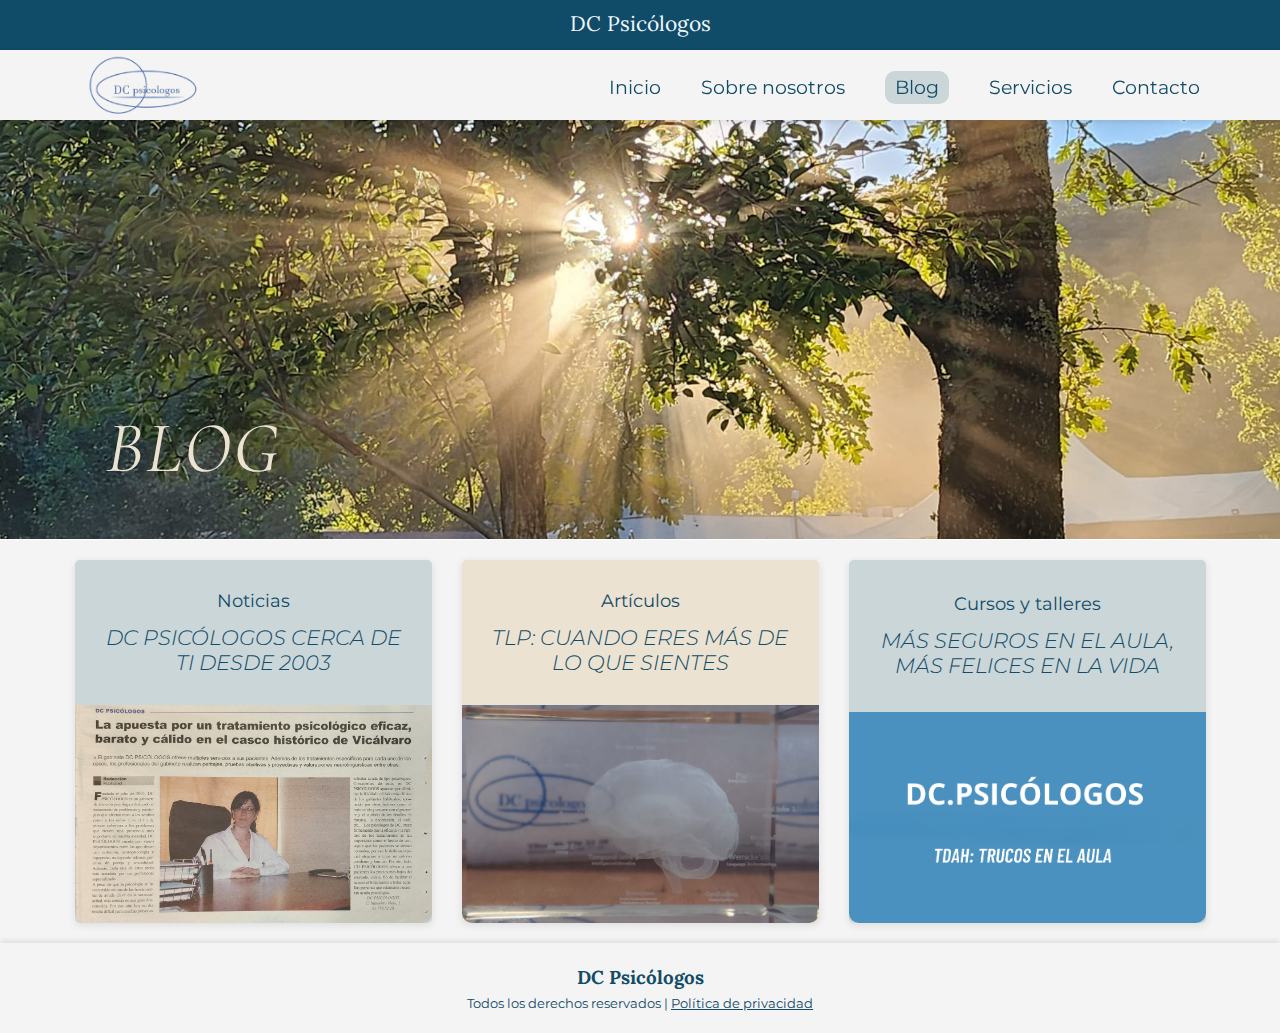
<file: pages/blog.html>
<!DOCTYPE html>
<html lang="es">

<head>
    <meta charset="UTF-8" />
    <meta name="viewport" content="width=device-width, initial-scale=1.0" />

    <link rel="stylesheet" href="/assets/styles/navbar.css" />
    <link rel="stylesheet" href="/assets/styles/blog.css" />
    <link rel="stylesheet" href="/assets/styles/footer.css" />

    <link rel="preconnect" href="https://fonts.googleapis.com">
    <link rel="preconnect" href="https://fonts.gstatic.com" crossorigin>
    <link
        href="https://fonts.googleapis.com/css2?family=Cormorant+Garamond:ital,wght@0,300..700;1,300..700&family=Lora:ital,wght@0,400..700;1,400..700&family=Montserrat:ital,wght@0,100..900;1,100..900&display=swap"
        rel="stylesheet">


    <title>Blog | DC Psicólogos</title>

    <link rel="icon"
        href="https://res.cloudinary.com/dkicsjbbb/image/upload/v1747028896/logo-without-background_ltjrho.png"
        type="image/x-icon" />
    <link rel="shortcut icon"
        href="https://res.cloudinary.com/dkicsjbbb/image/upload/v1747028896/logo-without-background_ltjrho.png"
        type="image/x-icon" />

    <link rel="apple-touch-icon" sizes="180x180" href="/assets/images/logo.png" />
</head>

<body>
    <header>
        <div id="navbar"></div>
    </header>

    <!---------------------------------------START HERO SECTION--------------------------------------->
    <section class="hero-section">
        <source srcset="/assets/images/background-blog.jpg" type="image/webp">
        <img src="/assets/images/background-blog.jpg" alt="foto de la sala de espera" fetchpriority="low"
            loading="lazy">
        <h3 class="hero-text">BLOG</h3>
    </section>
    <!---------------------------------------END OF HERO SECTION--------------------------------------->
    <main class="blog-page">
        <!-----------------------------------START ENTRADAS DEL BLOG----------------------------------->
        <div class="cards-container white">
            <div class="card blue">
                <div class="card-content">
                    <h2 class="subtitle">Noticias</h2>
                    <h2 class="title">DC PSICÓLOGOS CERCA DE TI DESDE 2003</h2>
                </div>
                <img src="/assets/images/blog1.jpg" alt="Foto de un periodico antiguo" class="card-img" />
                <div class="overlay-text">
                    <button class="overlay-close"><svg xmlns="http://www.w3.org/2000/svg" width="1.3em" height="1.3em"
                            viewBox="0 0 24 24">
                            <path fill="currentColor" d="m10 18l-6-6l6-6l1.4 1.45L7.85 11H20v2H7.85l3.55 3.55z" />
                        </svg><span>Volver</span></button>
                    <h2 class="subtitle">Noticias</h2>
                    <h3 class="title">DC PSICÓLOGOS CERCA DE TI DESDE 2003</h3>
                    <img src="/assets/images/blog1.jpg" alt="Foto de un periodico antiguo" class="overlay-img" />
                    <p class="main-text">Hace ya veintidós años que con toda la ilusión del mundo y con la
                        mayor
                        implicación posible, decidimos montar y crear un gabinete de psicología distinto a
                        cualquier
                        otro.</p>
                    <p class="main-text">Decidimos romper esquemas, utilizar todos los conocimientos
                        científicos y
                        profesionales que nos aportaba la carrera que estudiamos y crear un método absolutamente
                        personalizado.</p>
                    <p class="main-text">Tirando de creatividad y conocimientos para tratar a cada
                        individuo único
                        de la manera más eficaz posible, huyendo de un exceso de estandarización en los
                        protocolos de
                        tratamiento, para tratar a cada persona de una forma diferente y especial. Utilizando
                        técnicas
                        personalizadas para cada uno de nuestros pacientes, adaptándonos no sólo a sus
                        diferentes
                        patologías y situaciones, sino también a sus diferentes personalidades y formas de ver
                        el mundo.
                    </p>
                    <p class="main-text">Parece mentira que hayan pasado ya más de dos décadas desde que
                        fundamos
                        DC psicólogos y parece mentira porque seguimos creciendo, creando y construyéndonos con
                        la misma
                        ilusión, la misma implicación, las mismas ganas de aportar y de ayudar, que el primer
                        día.</p>
                    <p class="main-text">A pesar de la madurez de nuestro proyecto , de la profesionalidad
                        y la
                        seriedad que nos otorga el tiempo y de la cantidad de años que llevamos en este negocio,
                        aún
                        mantenemos la ilusión, la alegría y las ganas de un proyecto recién estrenado.</p>
                    <p class="main-text">Las ganas de hacer las cosas con el mismo cariño, de formarnos
                        constantemente para mantenernos actualizados y así ofreceros siempre lo mejor de
                        nosotros.</p>
                    <p class="main-text">Queremos agradeceros vuestra confianza a lo largo de todo este
                        tiempo.</p>
                    <p class="main-text">Gracias por dejarnos formar parte de la historia del barrio y
                        crecer con
                        vosotros.</p>
                    <p class="main-text">Gracias por devolvernos tanto afecto y cariño.</p>
                    <p class="main-text">Nos comprometemos a seguir fieles a nuestra idea de cómo hacer
                        psicología
                        y a seguir con el mismo grado de implicación de afecto y de ilusión que el primer día.
                    </p>
                    <p class="main-text"><strong>Gracias por permitirnos estar cerca.</strong></p>
                </div>
            </div>

            <div class="card cream">
                <div class="card-content">
                    <h2 class="subtitle">Artículos</h2>
                    <h2 class="title">TLP: CUANDO ERES MÁS DE LO QUE SIENTES</h2>
                </div>
                <img src="../assets/images/blog-articulo1.jpg" class="card-img" alt="Paisaje 1" />
                <div class="overlay-text">
                    <button class="overlay-close"><svg xmlns="http://www.w3.org/2000/svg" width="1.3em" height="1.3em"
                            viewBox="0 0 24 24">
                            <path fill="currentColor" d="m10 18l-6-6l6-6l1.4 1.45L7.85 11H20v2H7.85l3.55 3.55z" />
                        </svg><span>Volver</span></button>
                    <h2 class="subtitle">Artículos</h2>
                    <h3 class="title">TLP: CUANDO ERES MÁS DE LO QUE SIENTES</h3>
                    <img src="../assets/images/blog-articulo1.jpg" class="card-img" alt="Paisaje 1" />

                </div>
            </div>
            <div class="card blue">
                <div class="card-content">
                    <h2 class="subtitle">Cursos y talleres</h2>
                    <h2 class="title">MÁS SEGUROS EN EL AULA, MÁS FELICES EN LA VIDA</h2>
                </div>
                <img src="../assets/images/blog-I-Jornada.PNG" class="card-img" alt="Paisaje 1" />
                <div class="overlay-text">
                    <button class="overlay-close"><svg xmlns="http://www.w3.org/2000/svg" width="1.3em" height="1.3em"
                            viewBox="0 0 24 24">
                            <path fill="currentColor" d="m10 18l-6-6l6-6l1.4 1.45L7.85 11H20v2H7.85l3.55 3.55z" />
                        </svg><span>Volver</span></button>
                    <h2 class="subtitle">Cursos y talleres</h2>
                    <h3 class="title">MÁS SEGUROS EN EL AULA, MÁS FELICES EN LA VIDA</h3>
                    <img src="../assets/images/blog-I-Jornada.PNG" class="overlay-img" alt="Paisaje 1" />
                    <section id="introduccion">
                        <h2 class="overlay-subtitle">Introducción</h2>
                        <p class="main-text">El dieciocho de diciembre de 2023 dimos inicio a las jornadas educativas
                            más seguros en el aula más felices en la vida</p>
                        <p class="main-text">Dentro de las las jornadas de "Más seguros en el aula, más felices en la
                            vida" Trucos en el aula está diseñado especialmente para docentes y profesionales de la
                            educación que desean aprender enfoques efectivos para trabajar con estudiantes que tienen
                            Trastorno por Déficit de Atención e Hiperactividad (TDAH) y a la vez que sean aplicables al
                            resto de los alumnos. Estas jornadas proporcionan herramientas prácticas y estrategias
                            psicológicas y te que permiten a los educadores crear un entorno de aprendizaje equitativo y
                            de
                            apoyo, beneficiando a toda la comunidad estudiantil.</p>
                        <p class="main-text">Con esta necesidad nuestra de aportar a la comunidad y al barrio y tras
                            observar a lo largo de los años el sufrimiento y las distintas problemáticas vividas tanto
                            por
                            profesores como por muchos estudiantes , decidimos crear un taller con herramientas muy
                            prácticas que facilitarán la vida a los docentes y ayudaran emocional y académicamente a los
                            alumnos, minimizando todo lo posible las dificultades que conlleva trabajar, en el mismo
                            aula,
                            con distintas diversidades.</p>
                        <p class="main-text">Con toda la ilusión del mundo dedicamos energía y tiempo y llamamos a
                            varias puertas que se nos abrieron con una generosidad maravillosa.</p>
                        <p class="main-text">Conseguimos juntar a un grupo de profesionales que de forma completamente
                            altruista nos regalaron su creatividad y su conocimiento haciendo posible que TDAH : TRUCOS
                            EN
                            EL AULA se hiciera realidad.</p>
                        <p class="main-text">Lo que empezó siendo un proyecto para el Distrito acabó siendo algo un
                            poquito más grande y acudieron al taller gente de distintos colegios de Madrid. Ofrecimos
                            solo
                            dos plazas por colegio porque queríamos que la experiencia fuera lo más cálida y cercana
                            posible
                            y que los docentes luego pudieran preguntarnos sobre casos concretos que les resultarán de
                            utilidad.</p>
                        <p class="main-text">Nuestro más profundo agradecimiento a nuestros ponentes y a nuestros
                            asistentes. Esperamos haber podido aportar nuestro granito de arena para haceros sentir más
                            seguros y felices.</p>
                    </section>
                    <section class="pdf-gallery">
                        <img src="/assets/images/taller1.jpg" alt="Página 1 del PDF">
                        <img src="/assets/images/taller2.jpg" alt="Página 2 del PDF">
                        <img src="/assets/images/taller3.jpg" alt="Página 3 del PDF">
                        <img src="/assets/images/taller4.jpg" alt="Página 4 del PDF">
                        <img src="/assets/images/taller5.jpg" alt="Página 5 del PDF">
                        <img src="/assets/images/taller6.jpg" alt="Página 6 del PDF">
                    </section>
                </div>
            </div>
        </div>
        <!-----------------------------------END ENTRADAS DEL BLOG----------------------------------->
    </main>

    <footer>
        <div id="footer"></div>
    </footer>

    <script src="/js/include.js"></script>
    <script src="/js/main.js"></script>
</body>

</html>
</file>
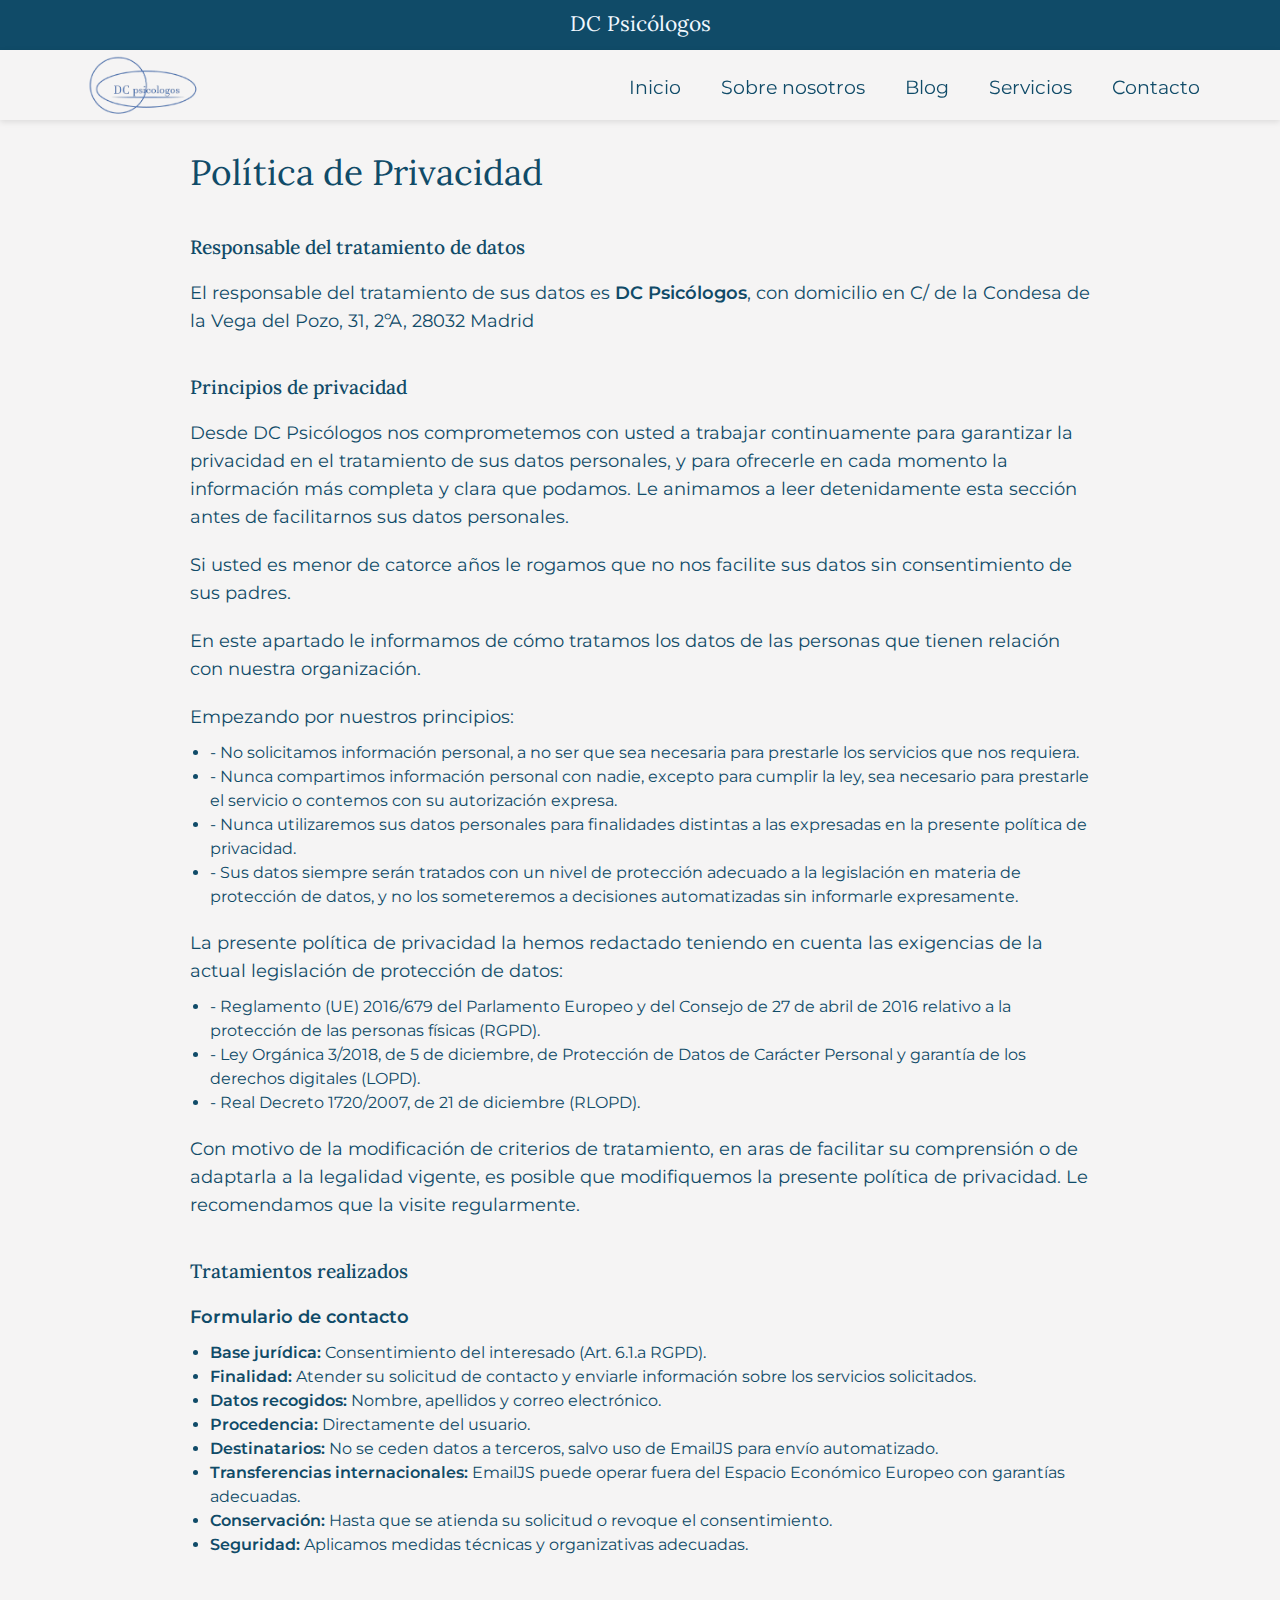
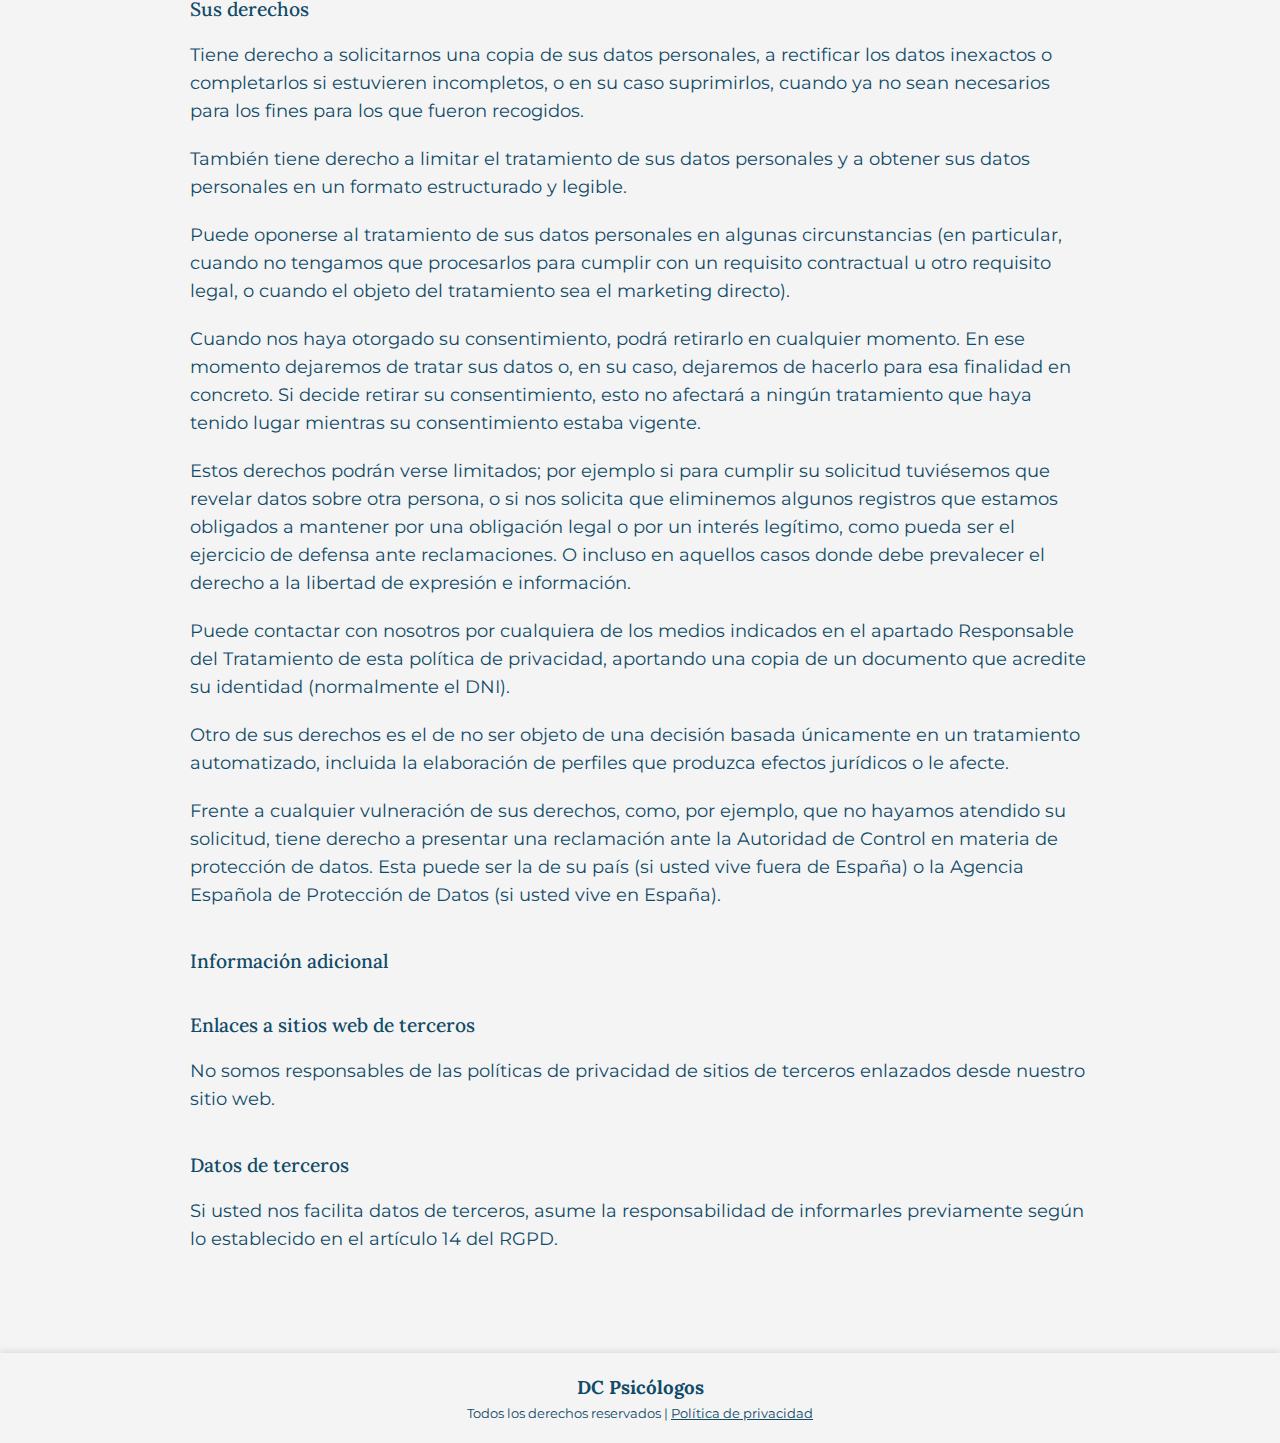
<file: pages/politica-privacidad.html>
<!DOCTYPE html>
<html lang="es">

<head>
    <meta charset="UTF-8">
    <meta name="viewport" content="width=device-width, initial-scale=1.0">

    <link rel="stylesheet" href="/assets/styles/navbar.css" />
    <link rel="stylesheet" href="/assets/styles/politica-privacidad.css" />
    <link rel="stylesheet" href="/assets/styles/footer.css" />

    <link rel="preconnect" href="https://fonts.googleapis.com">
    <link rel="preconnect" href="https://fonts.gstatic.com" crossorigin>
    <link
        href="https://fonts.googleapis.com/css2?family=Cormorant+Garamond:ital,wght@0,300..700;1,300..700&family=Lora:ital,wght@0,400..700;1,400..700&family=Montserrat:ital,wght@0,100..900;1,100..900&display=swap"
        rel="stylesheet">


    <title>Política de privacidad | DC Psicólogos</title>

    <link rel="icon"
        href="https://res.cloudinary.com/dkicsjbbb/image/upload/v1747028896/logo-without-background_ltjrho.png"
        type="image/x-icon">
    <link rel="shortcut icon"
        href="https://res.cloudinary.com/dkicsjbbb/image/upload/v1747028896/logo-without-background_ltjrho.png"
        type="image/x-icon">

    <link rel="apple-touch-icon" sizes="180x180" href="/assets/images/logo.png">
</head>

<body>
    <header>
        <div id="navbar"></div>
    </header>
    <main class="main-privacy">
        <section class="privacy">
            <h1 class="title">Política de Privacidad</h1>

            <h2 class="subtitle">Responsable del tratamiento de datos</h2>
            <p class="main-text-privacy">El responsable del tratamiento de sus datos es <strong>DC Psicólogos</strong>,
                con domicilio en C/ de la Condesa de la Vega del Pozo, 31, 2ºA, 28032 Madrid</p>

            <h2 class="subtitle">Principios de privacidad</h2>
            <p class="main-text-privacy">Desde DC Psicólogos nos comprometemos con usted a trabajar continuamente para
                garantizar la privacidad en el tratamiento de sus datos personales, y para ofrecerle en cada momento la
                información más completa y clara que podamos. Le animamos a leer detenidamente esta sección antes de
                facilitarnos sus datos personales.</p>
            <p class="main-text-privacy">Si usted es menor de catorce años le rogamos que no nos facilite sus datos sin
                consentimiento de sus padres.</p>
            <p class="main-text-privacy">En este apartado le informamos de cómo tratamos los datos de las personas que
                tienen relación con nuestra organización.</p>
            <p class="main-text-privacy">Empezando por nuestros principios:</p>
            <ul class="list">
                <li>- No solicitamos información personal, a no ser que sea necesaria para prestarle los servicios que
                    nos requiera.</li>
                <li>- Nunca compartimos información personal con nadie, excepto para cumplir la ley, sea necesario para
                    prestarle el servicio o contemos con su autorización expresa.</li>
                <li>- Nunca utilizaremos sus datos personales para finalidades distintas a las expresadas en la presente
                    política de privacidad.</li>
                <li>- Sus datos siempre serán tratados con un nivel de protección adecuado a la legislación en materia
                    de protección de datos, y no los someteremos a decisiones automatizadas sin informarle expresamente.
                </li>
            </ul>
            <p class="main-text-privacy">La presente política de privacidad la hemos redactado teniendo en cuenta las
                exigencias de la actual legislación de protección de datos:</p>
            <ul class="list">
                <li>- Reglamento (UE) 2016/679 del Parlamento Europeo y del Consejo de 27 de abril de 2016 relativo a la
                    protección de las personas físicas (RGPD).</li>
                <li>- Ley Orgánica 3/2018, de 5 de diciembre, de Protección de Datos de Carácter Personal y garantía de
                    los derechos digitales (LOPD).</li>
                <li>- Real Decreto 1720/2007, de 21 de diciembre (RLOPD).</li>
            </ul>
            <p class="main-text-privacy">Con motivo de la modificación de criterios de tratamiento, en aras de facilitar
                su comprensión o de adaptarla a la legalidad vigente, es posible que modifiquemos la presente política
                de privacidad. Le recomendamos que la visite regularmente.</p>

            <h2 class="subtitle">Tratamientos realizados</h2>
            <p class="main-text-privacy"><strong>Formulario de contacto</strong></p>
            <ul class="list">
                <li><strong>Base jurídica:</strong> Consentimiento del interesado (Art. 6.1.a RGPD).</li>
                <li><strong>Finalidad:</strong> Atender su solicitud de contacto y enviarle información sobre los
                    servicios solicitados.</li>
                <li><strong>Datos recogidos:</strong> Nombre, apellidos y correo electrónico.</li>
                <li><strong>Procedencia:</strong> Directamente del usuario.</li>
                <li><strong>Destinatarios:</strong> No se ceden datos a terceros, salvo uso de EmailJS para envío
                    automatizado.</li>
                <li><strong>Transferencias internacionales:</strong> EmailJS puede operar fuera del Espacio Económico
                    Europeo con garantías adecuadas.</li>
                <li><strong>Conservación:</strong> Hasta que se atienda su solicitud o revoque el consentimiento.</li>
                <li><strong>Seguridad:</strong> Aplicamos medidas técnicas y organizativas adecuadas.</li>
            </ul>

            <h2 class="subtitle">Sus derechos</h2>
            <p class="main-text-privacy">Tiene derecho a solicitarnos una copia de sus datos personales, a rectificar
                los datos inexactos o completarlos si estuvieren incompletos, o en su caso suprimirlos, cuando ya no
                sean necesarios para los fines para los que fueron recogidos.</p>
            <p class="main-text-privacy">También tiene derecho a limitar el tratamiento de sus datos personales y a
                obtener sus datos personales en un formato estructurado y legible.</p>
            <p class="main-text-privacy">Puede oponerse al tratamiento de sus datos personales en algunas circunstancias
                (en particular, cuando no tengamos que procesarlos para cumplir con un requisito contractual u otro
                requisito legal, o cuando el objeto del tratamiento sea el marketing directo).</p>
            <p class="main-text-privacy">Cuando nos haya otorgado su consentimiento, podrá retirarlo en cualquier
                momento. En ese momento dejaremos de tratar sus datos o, en su caso, dejaremos de hacerlo para esa
                finalidad en concreto. Si decide retirar su consentimiento, esto no afectará a ningún tratamiento que
                haya tenido lugar mientras su consentimiento estaba vigente.</p>
            <p class="main-text-privacy">Estos derechos podrán verse limitados; por ejemplo si para cumplir su solicitud
                tuviésemos que revelar datos sobre otra persona, o si nos solicita que eliminemos algunos registros que
                estamos obligados a mantener por una obligación legal o por un interés legítimo, como pueda ser el
                ejercicio de defensa ante reclamaciones. O incluso en aquellos casos donde debe prevalecer el derecho a
                la libertad de expresión e información.</p>
            <p class="main-text-privacy">Puede contactar con nosotros por cualquiera de los medios indicados en el
                apartado Responsable del Tratamiento de esta política de privacidad, aportando una copia de un documento
                que acredite su identidad (normalmente el DNI).</p>
            <p class="main-text-privacy">Otro de sus derechos es el de no ser objeto de una decisión basada únicamente
                en un tratamiento automatizado, incluida la elaboración de perfiles que produzca efectos jurídicos o le
                afecte.</p>
            <p class="main-text-privacy">Frente a cualquier vulneración de sus derechos, como, por ejemplo, que no
                hayamos atendido su solicitud, tiene derecho a presentar una reclamación ante la Autoridad de Control en
                materia de protección de datos. Esta puede ser la de su país (si usted vive fuera de España) o la
                Agencia Española de Protección de Datos (si usted vive en España).</p>

            <h2 class="subtitle">Información adicional</h2>

            <h2 class="subtitle">Enlaces a sitios web de terceros</h2>
            <p class="main-text-privacy">No somos responsables de las políticas de privacidad de sitios de terceros
                enlazados desde nuestro sitio web.</p>

            <h2 class="subtitle">Datos de terceros</h2>
            <p class="main-text-privacy">Si usted nos facilita datos de terceros, asume la responsabilidad de
                informarles previamente según lo establecido en el artículo 14 del RGPD.</p>
        </section>
    </main>

    <footer>
        <div id="footer"></div>
    </footer>

    <script src="/js/include.js"></script>

</body>

</html>
</file>
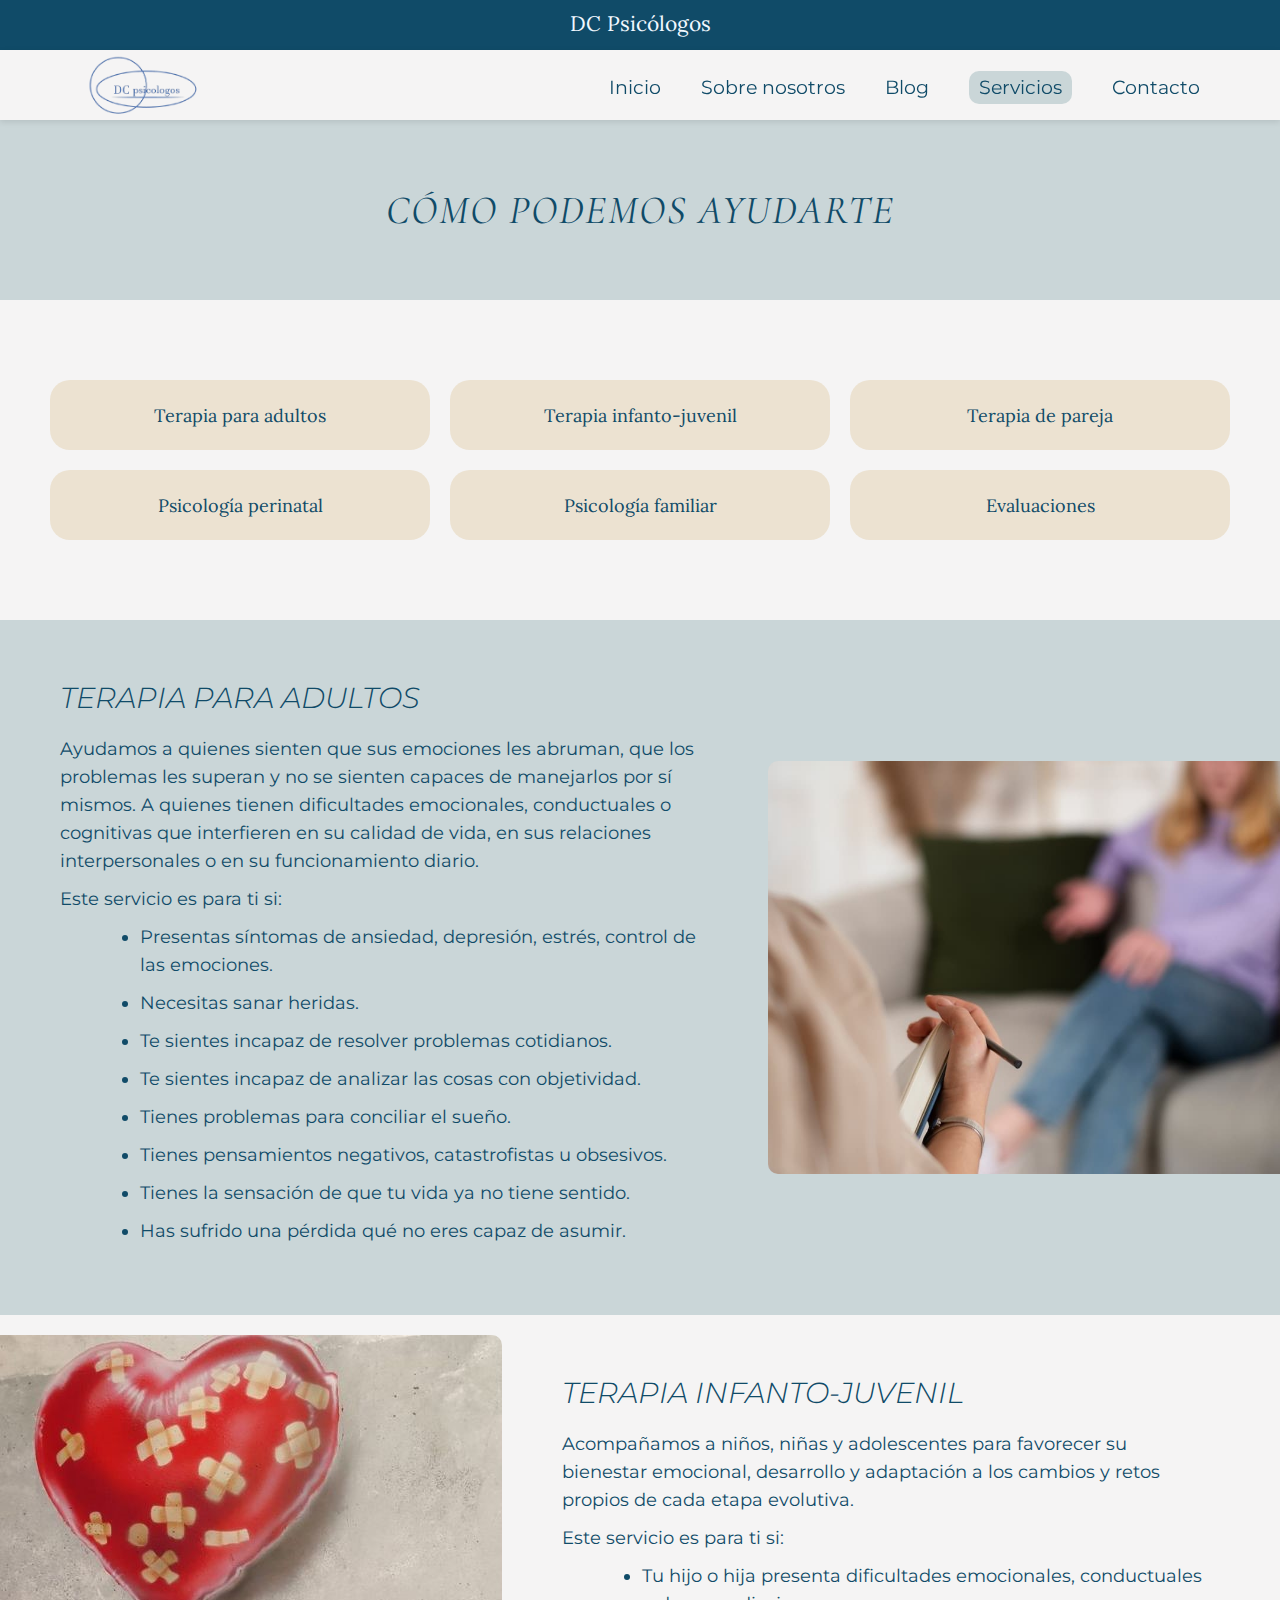
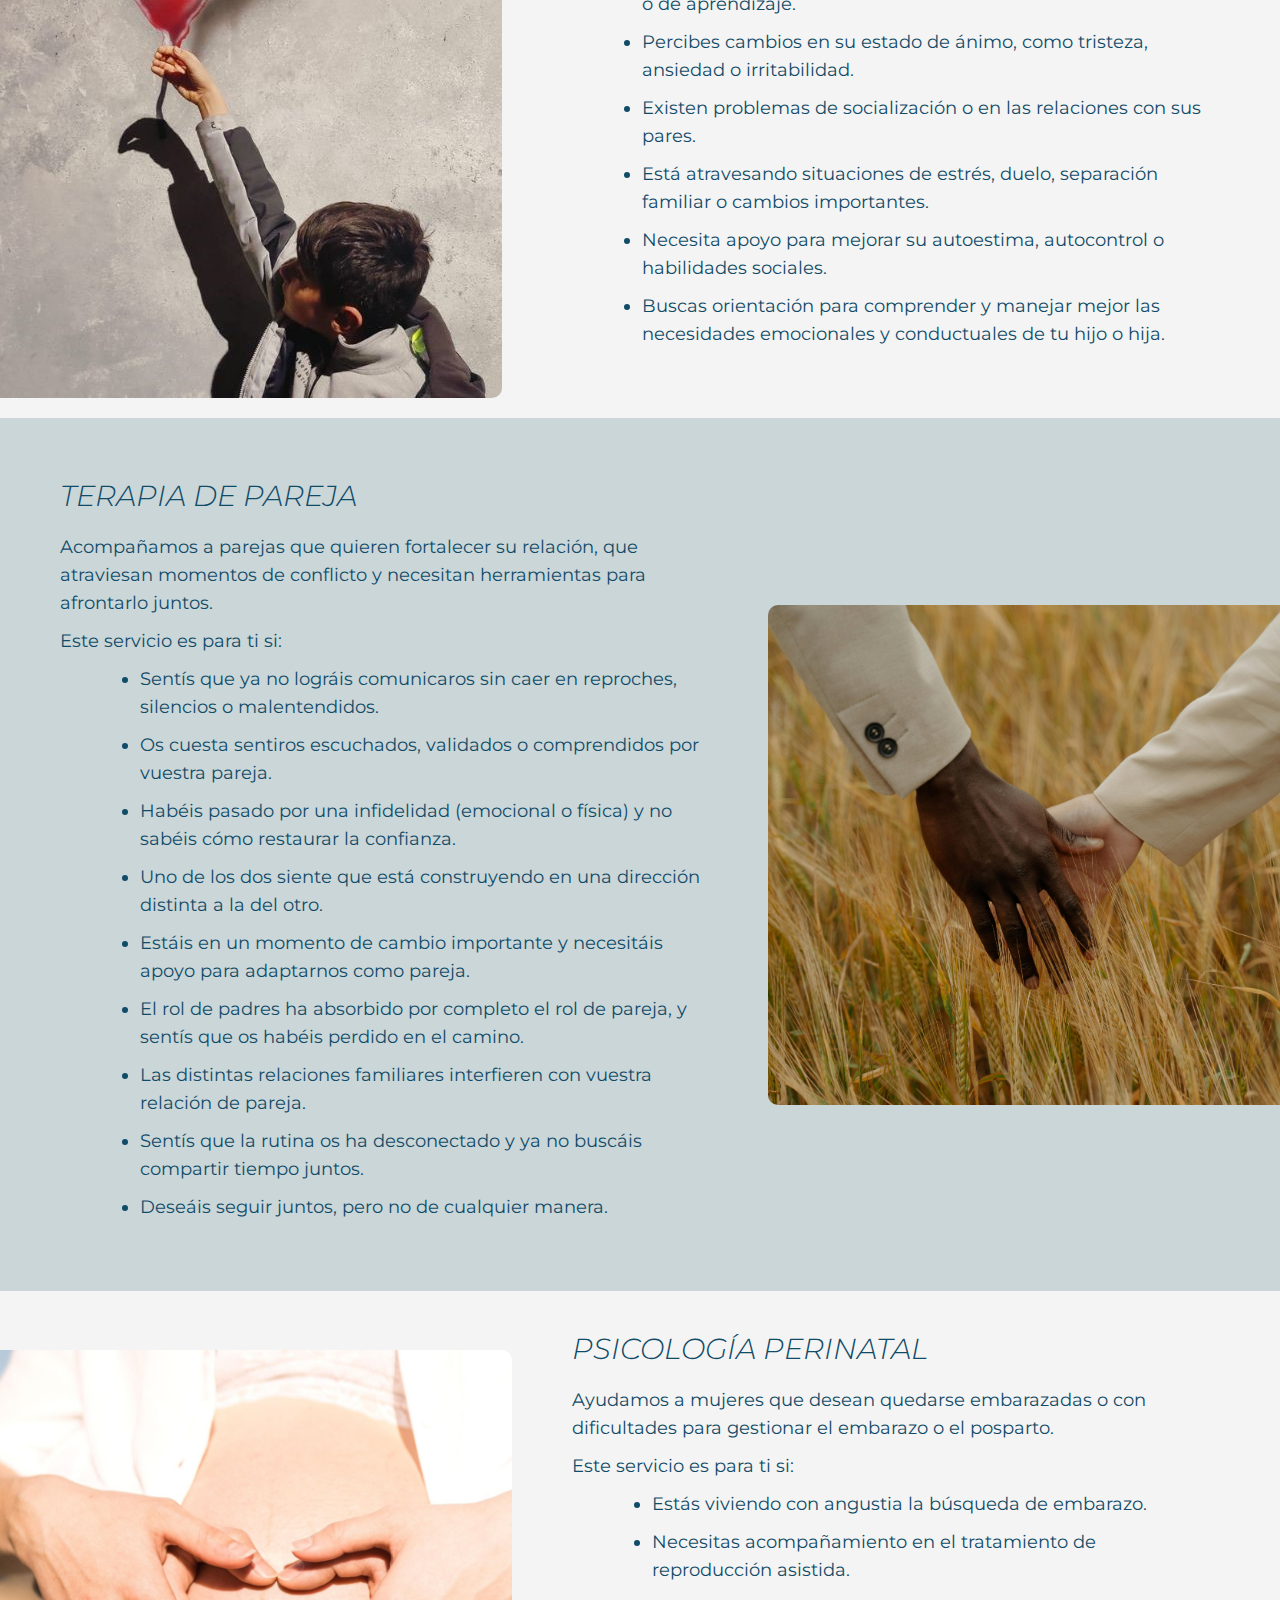
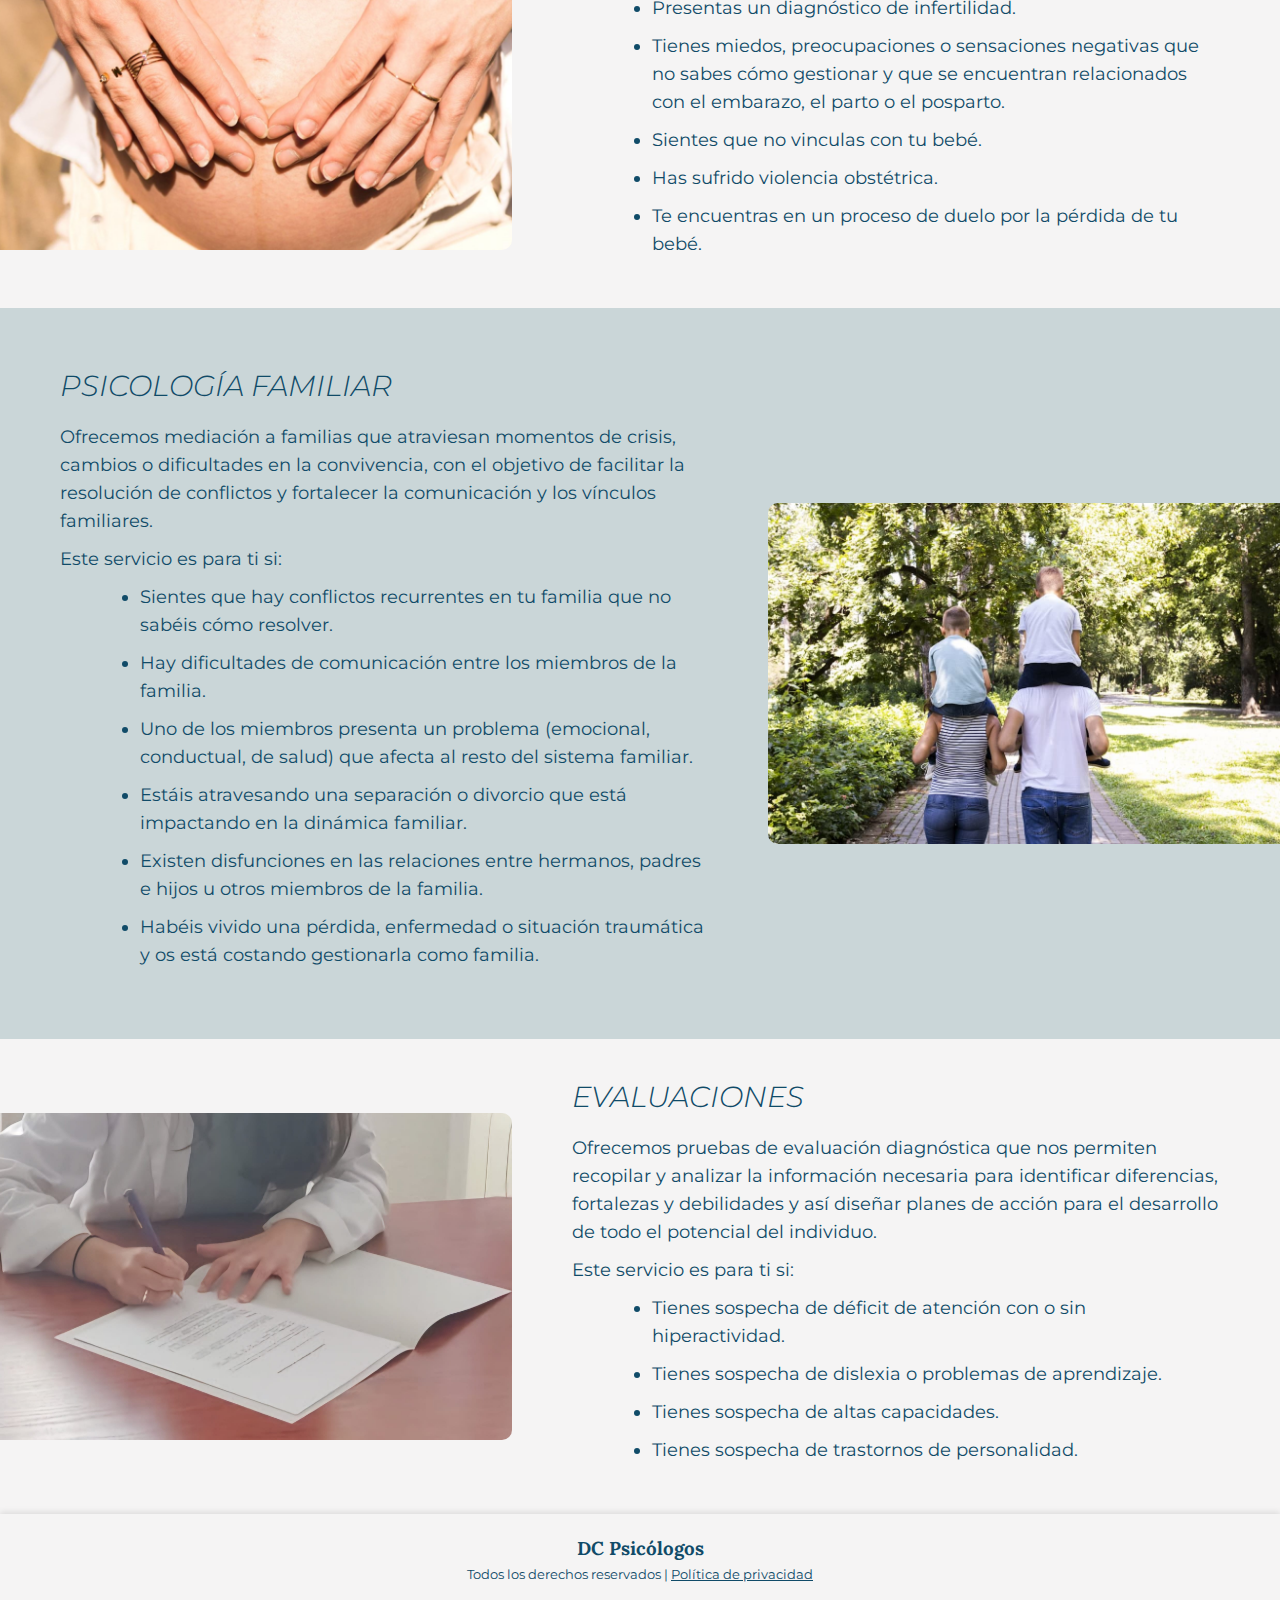
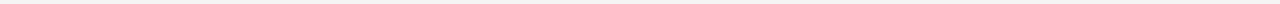
<file: pages/servicios.html>
<!DOCTYPE html>
<html lang="es">

<head>
    <meta charset="UTF-8" />
    <meta name="viewport" content="width=device-width, initial-scale=1.0" />

    <link rel="stylesheet" href="/assets/styles/navbar.css" />
    <link rel="stylesheet" href="/assets/styles/servicios.css" />
    <link rel="stylesheet" href="/assets/styles/footer.css" />

    <link rel="preconnect" href="https://fonts.googleapis.com">
    <link rel="preconnect" href="https://fonts.gstatic.com" crossorigin>
    <link
        href="https://fonts.googleapis.com/css2?family=Cormorant+Garamond:ital,wght@0,300..700;1,300..700&family=Lora:ital,wght@0,400..700;1,400..700&family=Montserrat:ital,wght@0,100..900;1,100..900&display=swap"
        rel="stylesheet">


    <title>Servicios | DC Psicólogos</title>

    <link rel="icon"
        href="https://res.cloudinary.com/dkicsjbbb/image/upload/v1747028896/logo-without-background_ltjrho.png"
        type="image/x-icon" />
    <link rel="shortcut icon"
        href="https://res.cloudinary.com/dkicsjbbb/image/upload/v1747028896/logo-without-background_ltjrho.png"
        type="image/x-icon" />

    <link rel="apple-touch-icon" sizes="180x180" href="/assets/images/logo.png" />
</head>

<body>
    <header>
        <div id="navbar"></div>
    </header>
    <!---------------------------------------START HERO SECTION--------------------------------------->
    <section class="hero-section">
        <h3 class="hero-text">CÓMO PODEMOS AYUDARTE</h3>
    </section>
    <!---------------------------------------END OF HERO SECTION--------------------------------------->
    <main class="servicios-page">
        <!--------------------------------------START CARD SECTION-------------------------------------->
        <section class="section white">
            <div class="introduction">
                <div class="cards">
                    <div class="card-presentation-home">
                        <div class="item">
                            <a href="#terapia-adultos">
                                <h5>Terapia para adultos</h5>
                            </a>
                        </div>
                        <div class="item">
                            <a href="#terapia-infanto-juvenil">
                                <h5>Terapia infanto-juvenil</h5>
                            </a>
                        </div>
                        <div class="item">
                            <a href="#terapia-pareja">
                                <h5>Terapia de pareja</h5>
                            </a>
                        </div>
                        <div class="item">
                            <a href="#psicologia-perinatal">
                                <h5>Psicología perinatal</h5>
                            </a>
                        </div>
                        <div class="item">
                            <a href="#psicologia-familiar">
                                <h5>Psicología familiar</h5>
                            </a>
                        </div>
                        <div class="item">
                            <a href="#evaluaciones">
                                <h5>Evaluaciones</h5>
                            </a>
                        </div>
                    </div>
                </div>
            </div>
        </section>
        <!--------------------------------------END OF CARD SECTION-------------------------------------->

        <!--------------------------------------START SERVICE SECTION-------------------------------------->
        <!---------------------ADULTOS--------------------->
        <div class="service blue anchor-section" id="terapia-adultos">
            <img src="../assets/images/individual-therapy.jpg" alt="Taller 1">
            <div class="content-service">
                <h2 class="subtitle">TERAPIA PARA ADULTOS</h2>
                <p class="main-text">Ayudamos a quienes sienten que sus emociones les abruman, que los problemas les
                    superan y no
                    se sienten capaces de manejarlos por sí mismos. A quienes tienen dificultades emocionales,
                    conductuales o cognitivas que interfieren en su calidad de vida, en sus relaciones
                    interpersonales o en su funcionamiento diario.
                </p>
                <p class="main-text">Este servicio es para ti si:</p>
                <ul>
                    <li class="main-text">Presentas síntomas de ansiedad, depresión, estrés, control de las
                        emociones. </li>
                    <li class="main-text">Necesitas sanar heridas.</li>
                    <li class="main-text">Te sientes incapaz de resolver problemas cotidianos.</li>
                    <li class="main-text">Te sientes incapaz de analizar las cosas con objetividad.</li>
                    <li class="main-text">Tienes problemas para conciliar el sueño.</li>
                    <li class="main-text">Tienes pensamientos negativos, catastrofistas u obsesivos.</li>
                    <li class="main-text">Tienes la sensación de que tu vida ya no tiene sentido.</li>
                    <li class="main-text">Has sufrido una pérdida qué no eres capaz de asumir.</li>
                </ul>
            </div>
        </div>
        <!---------------------INFANTO-JUVENIL--------------------->
        <div class="service white space anchor-section" id="terapia-infanto-juvenil">
            <img class="different-img" src="../assets/images/infanto-juvenil.jpg"
                alt="foto de un niño en un mural con un corazon" />
            <div class="content-service">
                <h2 class="subtitle">TERAPIA INFANTO-JUVENIL</h2>
                <p class="main-text">Acompañamos a niños, niñas y adolescentes para favorecer su bienestar emocional,
                    desarrollo
                    y adaptación a los cambios y retos propios de cada etapa evolutiva.
                </p>
                <p class="main-text">Este servicio es para ti si:</p>
                <ul>
                    <li class="main-text">Tu hijo o hija presenta dificultades emocionales, conductuales o de
                        aprendizaje.</li>
                    <li class="main-text">Percibes cambios en su estado de ánimo, como tristeza, ansiedad o
                        irritabilidad.</li>
                    <li class="main-text">Existen problemas de socialización o en las relaciones con sus pares.
                    </li>
                    <li class="main-text">Está atravesando situaciones de estrés, duelo, separación familiar o
                        cambios
                        importantes.</li>
                    <li class="main-text">Necesita apoyo para mejorar su autoestima, autocontrol o habilidades
                        sociales.</li>
                    <li class="main-text">Buscas orientación para comprender y manejar mejor las necesidades
                        emocionales y
                        conductuales de tu hijo o hija.</li>
                </ul>
            </div>
        </div>
        <!---------------------PAREJA--------------------->
        <div class="service blue anchor-section" id="terapia-pareja">
            <img src="../assets/images/terapia-pareja.jpg" alt="foto de una pareja dada la mano" />
            <div class="content-service">
                <h2 class="subtitle">TERAPIA DE PAREJA</h2>
                <p class="main-text">Acompañamos a parejas que quieren fortalecer su relación, que atraviesan momentos
                    de
                    conflicto y necesitan herramientas para afrontarlo juntos.</p>
                <p class="main-text">Este servicio es para ti si:</p>
                <ul>
                    <li class="main-text">Sentís que ya no lográis comunicaros sin caer en reproches, silencios
                        o malentendidos.</li>
                    <li class="main-text">Os cuesta sentiros escuchados, validados o comprendidos por vuestra
                        pareja.</li>
                    <li class="main-text">Habéis pasado por una infidelidad (emocional o física) y no sabéis
                        cómo restaurar la confianza.
                    </li>
                    <li class="main-text">Uno de los dos siente que está construyendo en una dirección distinta
                        a la del otro.</li>
                    <li class="main-text">Estáis en un momento de cambio importante y necesitáis apoyo para
                        adaptarnos como pareja.</li>
                    <li class="main-text">El rol de padres ha absorbido por completo el rol de pareja, y sentís
                        que os habéis perdido en el camino.</li>
                    <li class="main-text">Las distintas relaciones familiares interfieren con vuestra relación
                        de pareja.</li>
                    <li class="main-text">Sentís que la rutina os ha desconectado y ya no buscáis compartir
                        tiempo juntos.</li>
                    <li class="main-text">Deseáis seguir juntos, pero no de cualquier manera.</li>
                </ul>
            </div>
        </div>
        <!---------------------PERINATAL--------------------->
        <div class="service white space anchor-section" id="psicologia-perinatal">
            <img src="../assets/images/perinatal.jpg" alt="Foto de una mujer embarazada abrazada por su pareja" />
            <div class="content-service">
                <h2 class="subtitle">PSICOLOGÍA PERINATAL</h2>
                <p class="main-text">
                    Ayudamos a mujeres que desean quedarse embarazadas o con dificultades para gestionar el
                    embarazo o el posparto.
                </p>
                <p class="main-text">Este servicio es para ti si:</p>
                <ul>
                    <li class="main-text">Estás viviendo con angustia la búsqueda de embarazo.</li>
                    <li class="main-text">Necesitas acompañamiento en el tratamiento de reproducción asistida.
                    </li>
                    <li class="main-text">Presentas un diagnóstico de infertilidad.</li>
                    <li class="main-text">Tienes miedos, preocupaciones o sensaciones negativas que no sabes
                        cómo gestionar y que
                        se encuentran relacionados con el embarazo, el parto o el posparto.</li>
                    <li class="main-text">Sientes que no vinculas con tu bebé.</li>
                    <li class="main-text">Has sufrido violencia obstétrica.</li>
                    <li class="main-text">Te encuentras en un proceso de duelo por la pérdida de tu bebé.</li>
                </ul>
            </div>
        </div>
        <!---------------------FAMILIAR--------------------->
        <div class="service blue anchor-section" id="psicologia-familiar">
            <img src="../assets/images/terapia-familiar.jpg"
                alt="Foto de una familia en el campo con los hijos cogidos en sus hombros" />
            <div class="content-service">
                <h2 class="subtitle">PSICOLOGÍA FAMILIAR</h2>
                <p class="main-text">
                    Ofrecemos mediación a familias que atraviesan momentos de crisis, cambios o dificultades en
                    la convivencia, con el objetivo de facilitar la resolución de conflictos y fortalecer la
                    comunicación y los vínculos familiares.
                </p>
                <p class="main-text">Este servicio es para ti si:</p>
                <ul>
                    <li class="main-text">Sientes que hay conflictos recurrentes en tu familia que no sabéis
                        cómo resolver.</li>
                    <li class="main-text">Hay dificultades de comunicación entre los miembros de la familia.
                    </li>
                    <li class="main-text">Uno de los miembros presenta un problema (emocional, conductual, de
                        salud) que afecta al
                        resto del sistema familiar.</li>
                    <li class="main-text">Estáis atravesando una separación o divorcio que está impactando en la
                        dinámica
                        familiar.</li>
                    <li class="main-text">Existen disfunciones en las relaciones entre hermanos, padres e hijos
                        u otros miembros
                        de la familia.</li>
                    <li class="main-text">Habéis vivido una pérdida, enfermedad o situación traumática y os está
                        costando
                        gestionarla como familia.</li>
                </ul>
            </div>
        </div>
        <!---------------------EVALUACIONES--------------------->
        <div class="service white space anchor-section" id="evaluaciones">
            <img src="../assets/images/evaluacion.jpg" alt="Foto de una mujer escribiendo en un papel" />
            <div class="content-service">
                <h2 class="subtitle">EVALUACIONES</h2>
                <p class="main-text">
                    Ofrecemos pruebas de evaluación diagnóstica que nos permiten recopilar y analizar la
                    información necesaria para identificar diferencias, fortalezas y debilidades y así diseñar
                    planes de acción para el desarrollo de todo el potencial del individuo.
                </p>
                <p class="main-text">Este servicio es para ti si:</p>
                <ul>
                    <li class="main-text">Tienes sospecha de déficit de atención con o sin hiperactividad.</li>
                    <li class="main-text">Tienes sospecha de dislexia o problemas de aprendizaje.</li>
                    <li class="main-text">Tienes sospecha de altas capacidades.</li>
                    <li class="main-text">Tienes sospecha de trastornos de personalidad.</li>
                </ul>
            </div>
        </div>
        <!--------------------------------------END SERVICE SECTION-------------------------------------->
    </main>

    <footer>
        <div id="footer"></div>
    </footer>

    <script src="/js/include.js"></script>
    <script src="/js/services.js"></script>
</body>

</html>
</file>
<file: assets/styles/navbar.css>
/*____________________________________________________________________________________________________*/
/*_______________________________________________COMUN_______________________________________________*/
*{
    box-sizing: border-box;
    margin: 0;
    padding: 0;
    font-family: "Montserrat", sans-serif;
}
.blue {
    background-color: #cad6d8;
    color: #104b68;
}

.strong-blue{
    background-color: #104b68;
    color: #ece2d1;
}

.white{
    background-color: rgb(245, 244, 244);
    color: #104b68;
}
.cream{
    background-color: #ece2d1;
    color: #104b68;
}

.title{
    font-family: "Lora", serif;
    font-size: 1.8rem;
    margin-bottom: 20px;
    font-weight: 100;
    text-align: left;
}
.subtitle{
    font-size: 1.7rem;
    margin-bottom: 20px;
}
.main-text{
    font-size: 1.1rem;
    margin-bottom: 10px;
    line-height: 28px;
    font-family: 'Montserrat', sans-serif;
}
strong{
    font-weight: 600;
}
.age{
    font-size: 2rem;
}
/*_______________________________________________COMUN_______________________________________________*/
/*____________________________________________________________________________________________________*/


/*____________________________________________________________________________________________________*/
/*_______________________________________________NAVBAR_______________________________________________*/
.navbar-wrapper {
    position: fixed;
    width: 100%;
    z-index: 3000;
    font-family: "Montserrat", sans-serif;
}
.navbar-wrapper a.active {
  background-color: #cad6d8;
  color: #104b68;
  padding: 5px 10px;
  border-radius: 10px;
}
/* Franja azul superior */
.top-bar {
    height: 50px;
    background-color: #104b68;
    text-align: center;
}
.top-bar p{
    padding: 10px;
    color: aliceblue;
    font-size: 21px;
    font-family: "Lora", serif;
}
nav {
    position: fixed;
    z-index: 3000;
    height: 70px;
    width: 100%;
    background-color:rgb(245, 244, 244);
    padding: 12px 80px 8px 80px;
    display: flex;
    align-items: center;
    justify-content: space-between;
    box-shadow: 0 2px 6px rgba(0, 0, 0, 0.1);
    box-sizing: border-box;
}
/*____________Logo navbar____________*/
nav img {
    width: 130px;
    margin-top: 5px;
}
/*____________Dropdown menu for laptop____________*/
.dropdown-mobile {
    display: none;
}
.item-options-laptop {
    display: flex;
    gap: 40px;
}
.navbar-wrapper li{
    list-style: none;
}
.item-options-laptop a {
    text-decoration: none;
    color: #104b68;
    font-size: 19px;
}
.item-options-laptop a:hover {
    color: #919bb3;
}
/*_______________________________________________NAVBAR_______________________________________________*/
/*____________________________________________________________________________________________________*/

/*_________________________________________________________________________________________________________*/
/*_______________________________________________MEDIA QUERY_______________________________________________*/
@media (max-width: 900px) {
    nav{
        padding: 10px 40px 10px 20px;
    }
    .item-options-laptop {
        display: none;
    }
    .dropdown-mobile {
        display: block;
    }
/*____________Dropdown menu for mobile____________*/
    .dropdown-button {
        font-size: 25px;
        color: #104b68;
        border: none;
        background-color: transparent;
        cursor: pointer;
    }
    .dropdown-button:hover {
        color: #919bb3;
    }
    .dropdown-content {
        position: absolute;
        width: 100%;
        top: 70px;
        left: 0;
        background-color: rgb(245, 244, 244);
        box-shadow: 0 6px 6px -2px rgba(0, 0, 0, 0.15);
        opacity: 0;
        transform: translateY(-10px);
        pointer-events: none;
        transition: opacity 0.5s ease, transform 0.5s ease;
        box-sizing: border-box;
        padding: 20px 10px;
        text-align: center;
    }
    .dropdown-content.show {
        opacity: 1;
        transform: translateY(0);
        pointer-events: auto;
    }
    .dropdown-content a {
        color: #104b68;
        padding: 12px 0;
        text-decoration: none;
        display: inline-block;
        text-align: center;
        font-size: 21px;
        font-weight: 500;
        transition: font-size 0.2s ease-in-out;
    }
    .dropdown-content a:hover {
        color: #919bb3;
        font-size: 22px;
    }
}
/*____________________________________________________________________________________________________*/
/*____________________________________________________________________________________________________*/
@media (max-width: 550px) {
    .title {
        font-size: 1.6rem;
    }
    .subtitle{
        font-size: 1.4rem;
    }
    .main-text{
        font-size: 1rem;
    }
    .age{
        font-size: 1.6rem;
    }
    .distint-justify{
        text-align: left !important;
    }
}
/*____________________________________________________________________________________________________*/
/*____________________________________________________________________________________________________*/
@media (max-width: 400px) {
    .title{
        font-size: 1.4rem;
    }
    .subtitle{
        font-size: 1.2rem;
    }
    .main-text{
        font-size: 0.9rem;
    }
}
</file>
<file: assets/styles/blog.css>
.section{
    padding: 50px 80px;
    width: 100%;
}
/*_________________________________________________________________________________________________________*/
/*________________________________________START HERO SECTION_______________________________________________*/
.hero-section {
  position: relative;
  width: 100%;
  height: clamp(350px, 60vh, 550px); /* Adaptable según tamaño de pantalla */
  overflow: hidden;
  padding-top: 100px;
}
.hero-section img {
  position: absolute;
  top: 80px;
  left: 0;
  width: 100%;
  height: 100%;
  object-fit: cover;
  object-position: center -20%;
  z-index: 0;
  transform: translateY(-15%);
}

.hero-text {
  position: absolute;
  bottom: 3rem;
  left: 7vw;
  color: #ece2d1;
  z-index: 1;
  padding: 0 1rem;
  animation: fadeIn 1.2s ease-in;
  font-family: "Cormorant Garamond", serif;
  font-size: 4.5rem;
  font-weight: 400;
  letter-spacing: 2px;
  font-style: italic;
  text-align: right;
}

/* Animación */
@keyframes fadeIn {
  from {
    opacity: 0;
    transform: translateY(10px);
  }
  to {
    opacity: 1;
    transform: translateY(0);
  }
}
/*________________________________________END HERO SECTION_______________________________________________*/
/*_______________________________________________________________________________________________________*/

/*__________________________________________________________________________________________________*/
/*__________________________________________START ARTICLE___________________________________________*/
.cards-container {
    display: flex;
    flex-wrap: wrap;
    gap: 30px;
    justify-content: center; /* o center si prefieres centrado */
    align-items: stretch;
    padding: 20px 0px;
}
.card {
    flex: 0 0 calc(30% - 27px);
    max-width: calc(30% - 27px);
    display: flex;
    flex-direction: column;
    box-shadow: 0 2px 8px rgba(0,0,0,0.1);
    border-radius: 5px;
    overflow: hidden;
    cursor: pointer;
}

.card-img {
    width: 100%;
    height: 60%;
    object-fit: cover;
    border-bottom-left-radius: 10px;
    border-bottom-right-radius: 10px;
}
.card-content {
    height: 55%;
    padding: 20px;
    display: flex;
    flex-direction: column;
    justify-content: center;
    align-items: center;
    gap: 15px;
}
.card-content .title {
  font-weight: 300;
  font-style: italic;
  font-size: 1.3rem;
  text-align: center;
  font-family: 'Montserrat', sans-serif;
  line-height: 1.2;
  margin-bottom: 0px;
}
.card-content .subtitle {
  font-size: 1.1rem;
  font-weight: 400;
  text-align: center;
  margin-bottom: 0px;
}
/* Overlay texto expandido */
.overlay-text {
    position: fixed;
    top: 120px; /* deja espacio para el navbar */
    left: 0;
    width: 100vw;
    height: calc(100vh - 120px); /* menos altura para dejar sitio al navbar */
    background: #cad6d8;
    padding: 40px 100px;
    box-sizing: border-box;
    overflow-y: auto;
    display: none;
    flex-direction: column;
    z-index: 9999;
}
.overlay-text.active {
    display: flex;
}
.overlay-text .title {
  font-weight: 300;
  font-size: 2rem;
  text-align: center;
  font-family: 'Montserrat', sans-serif;
  line-height: 1.2;
  margin-bottom: 0px;
}
.overlay-text .subtitle {
  font-size: 1.2rem;
  font-weight: 400;
  text-align: center;
  margin-bottom: 40px;
}
.overlay-img {
    display: block;
    margin: 50px auto 30px auto;
    max-width: 100%;
    width: 1000px;
    height: auto;
}
.overlay-close {
    display: flex;
    align-self: flex-start;
    align-items: center;
    justify-content: center;
    gap: 5px;
    background: transparent;
    color: #104b68;
    border: none;
    border-radius: 4px;
    padding: 6px 12px;
    cursor: pointer;
    margin-bottom: 10px;
    font-size: 0.9rem;
}
.indice{
    margin-bottom: 30px;
}
.indice .subtitle{
    font-weight: 100;
    margin: 30px 0px 20px 0px;
}
.indice li{
    margin: 0px 0px 15px 60px;
}
.indice a{
    text-decoration: none;
    color: #104b68;
    margin-bottom: 10px;
}

.overlay-subtitle{
    font-size: 1.9rem;
    font-weight: 400;
    text-align: center;
    margin-bottom: 30px;
}
.pdf-gallery img{
    width: 100%;
    margin-top: 20px;
}
/*__________________________________________END ARTICLES___________________________________________*/
/*_________________________________________________________________________________________________*/

/*_____________________________________________________________________________________________________*/
/*_____________________________________________MEDIA QUERY_____________________________________________*/
@media (max-width: 830px) {
    .section {
        padding: 30px 20px;
    }
    /*__________________Hero section__________________*/
    .hero-section img{
        height: 500px;
    }
    .hero-text {
        bottom: 40px;
        left: 70px;
        font-size: 2.5rem;
        letter-spacing: 1px;
    }
}
/*_____________________________________________________________________________________________________*/
/*_____________________________________________________________________________________________________*/
@media (max-width: 700px) {
    /*__________________Hero section__________________*/
    .hero-text {
        bottom: 30px;
        left: 2rem;
        font-size: 2.4rem;
        letter-spacing: 1px;
    }
    /*__________________Articles section__________________*/
    .cards-container {
        gap: 20px;
    }
    .card {
        flex: 0 0 300px;
        max-width: 300px;
    }
    .card-img {
        height: 200px;
    }
    .overlay-text {
        padding: 20px;
    }
}
/*_________________________________________________________________________________________________________*/
/*_________________________________________________________________________________________________________*/
@media screen and (max-width: 550px) {
    .card-content .title{
        font-size: 1rem;
    }
    .card-content .subtitle{
        font-size: 0.9rem;
    }
    /*__________________Hero section__________________*/
    .hero-section img {
        object-position: 30%;
    }
    .hero-text {
        left: 2rem;
        padding: 0px;
        bottom: 50px;
    }

    .overlay-subtitle{
        font-size: 1.2rem;
        margin: 20px 0px;
    }
}
/*_________________________________________________________________________________________________________*/
/*_________________________________________________________________________________________________________*/
@media screen and (max-width: 400px) {
    .overlay-text .title{
        font-size: 1.1rem;
        margin-bottom: 10px;
    }
    .overlay-text .subtitle{
        margin-bottom: 20px;
        font-size: 0.9rem;
    }
    .overlay-img{
        margin: 20px 0px;
    }
}
</file>
<file: assets/styles/footer.css>
/*________________________________________FOOTER_______________________________________________*/

footer{
    font-family: "Montserrat", sans-serif;
    background-color: rgb(245, 244, 244);
    display: flex;
    flex-direction: column;
    align-items: center;
    justify-content: center;
    color: #104b68;
    height: 90px;
    /*box-shadow: 0 -2px 6px rgba(0, 0, 0, 0.1);*/
}
.footer-shadow {
  box-shadow: 0 -2px 6px rgba(0, 0, 0, 0.1);
}

footer h3{
    font-family: "Lora", serif;
}
footer p{
    font-size: 13px;
    margin-top: 6px;
}

footer a{
    color: #104b68;
}

footer a:hover{
    text-decoration: underline;
}

/*________________________________________FOOTER_______________________________________________*/

/*________________________________________MEDIA QUERY_______________________________________________*/
@media (max-width: 430px) {
    footer h3{
        font-size: 15px;
    }
    footer p{
        font-size: 11px;
    }
}
</file>
<file: assets/styles/politica-privacidad.css>
*{
    box-sizing: border-box;
    margin: 0;
    padding: 0;
    font-family: "Montserrat", sans-serif;
}

.main-privacy{
    background-color: rgb(245, 244, 244);
    color: #104b68;
    display: flex;
    justify-content: center;
    padding: 150px 30px 80px 30px;
}
.privacy {
    max-width: 900px;
    display: flex;
    justify-content: space-between;
    flex-direction: column;
}
.main-privacy .title{
    font-weight: 100;
    font-size: 2.2rem;
    margin-bottom: 20px;
    font-family: "Lora", serif;
}
.main-privacy .subtitle{
    font-family: "Lora", serif;
    font-size: 1.2rem;
    margin: 20px 0px;
    font-weight: 500;
}
.main-privacy .main-text-privacy{
    font-size: 1.1rem;
    line-height: 28px;
    margin-bottom: 20px;
}
.list{
    margin: -10px 0px 20px 20px;
    line-height: 24px;
    font-size: 1rem;
}

/*____________________________________________________________________________________________________*/
/*__________________________________________MEDIA QUERY_______________________________________________*/
@media (max-width: 450px) {
    .main-privacy .title{
        font-size: 1.4rem;
    }
    .main-privacy .subtitle{
        font-size: 1.1rem;
    }
    .main-text-privacy{
        font-size: 0.9rem;
    }
}
</file>
<file: assets/styles/servicios.css>
/*_________________________________________________________________________________________________________*/
/*________________________________________START HERO SECTION_______________________________________________*/
.hero-section {
    padding-top: 120px;
    height: 300px;
    position: relative;
    width: 100%;
    overflow: hidden;
    background-color: #cad6d8;
    display: flex;
    align-items: center;
    justify-content: center;
    text-align: center;
}
.hero-text {
    color: #104b68;
    padding: 0 20px;
    z-index: 1;
    animation: fadeIn 1.2s ease-in;
    font-family: "Cormorant Garamond", serif;
    font-size: 2.5rem;
    font-weight: 400;
    letter-spacing: 2px;
    font-style: italic;
}
/* Animación del texto */
@keyframes fadeIn {
    from {
        opacity: 0;
        transform: translateY(0px); /* ligero desplazamiento vertical */
    }
    to {
        opacity: 1;
        transform: translateY(0); /* posición final */
    }
}
/*________________________________________END HERO SECTION_______________________________________________*/
/*_______________________________________________________________________________________________________*/

/*_______________________________________________________________________________________________________*/
/*______________________________________START INTRODUCTION SERVICES______________________________________*/
.anchor-section {
  scroll-margin-top: 120px;
}
.introduction{
    max-width: 1500px;
    margin: 0 auto;
    display: flex;
    justify-content: space-between;
    align-items: center;
    gap: 40px;
    flex-direction: row;
    text-align: justify;
    padding: 80px 40px;
}
.card-presentation-home {
    max-width: 1300px;
    display: flex;
    flex-wrap: wrap;
    gap: 20px;
    justify-content: center;
}
.card-presentation-home .item {
    background-color: #ece2d1;
    color: #104b68;
    width: 380px;
    height: 70px;
    padding: 20px;
    display: flex;
    justify-content: center;
    align-items: center;
    text-align: center;
    border-radius: 20px;
    transition: transform 0.3s ease;
    box-sizing: border-box;
}
.card-presentation-home .item:hover {
    box-shadow: 0 4px 10px rgba(0, 0, 0, 0.1);
    transform: translateY(-5px);
}
.card-presentation-home .item a {
    text-decoration: none;
    color: inherit;
    width: 100%;
    height: 100%;
    display: flex;
    justify-content: center;
    align-items: center;
}
.card-presentation-home .item h5 {
    font-size: 18px;
    margin: 0;
    font-family: "Lora", serif;
    font-weight: 400;
}
/*_____________________________________________________________________________________________________*/
/*______________________________________END INTRODUCTION SERVICES______________________________________*/

/*______________________________________________________________________________________________________*/
/*____________________________________________START SERVICE____________________________________________*/
.service {
      display: flex;
      align-items: center;
      padding: 40px 0;
}
.service:nth-child(even) {
    flex-direction: row-reverse;
}

.service:nth-child(even) img{
    border-top-left-radius: 10px;
    border-bottom-left-radius: 10px;
}
.service:nth-child(odd) img {
    border-top-right-radius: 10px;
    border-bottom-right-radius: 10px;
}
.service img {
    max-height: 500px;
    width: 40%;
    object-fit: cover;
}
.different-img{
    max-height: 663px !important;
    width: 502px !important;
    object-fit: contain !important;
}
.content-service {
    width: 60%;
    padding: 20px 60px;
}
.content-service .subtitle{
    font-weight: 300;
    font-style: italic;
    font-size: 1.8rem;
}
.content-service ul{
    margin-left: 80px;
}
.space{
    padding: 20px 0px;
}
/*_________________________________________________________________________________________________________*/
/*_______________________________________________MEDIA QUERY_______________________________________________*/
@media screen and (max-width: 900px) {
    /*__________________Servicio__________________*/
    .service {
        flex-direction: column-reverse !important;
        text-align: left;
        padding: 40px 20px;
    }
    .service img {
        width: 100%;
        height: auto;
        max-height: 280px;
        border-radius: 10px !important;
    }
    .different-img{
        width: 100% !important;
        height: auto !important;
        border-radius: 10px !important;
        background-color: red;
    }
    .content-service {
        width: 100%;
        padding: 0px 10px;
    }

    .content-service ul {
        margin-left: 20px;
        padding-left: 10px;
    }
}
/*_________________________________________________________________________________________________________*/
/*_________________________________________________________________________________________________________*/
@media screen and (max-width: 700px) {
    /*_____________Hero section_____________*/
    .hero-text {
        font-size: 1.5rem;
    }
}
/*_________________________________________________________________________________________________________*/
/*_________________________________________________________________________________________________________*/
@media screen and (max-width: 500px) {
    .section{
        padding: 50px 20px;
    }
    /*_____________Hero section_____________*/
    .hero-text {
        width: 350px;
    }
    /*_____________Introduction services_____________*/
    .card-presentation-home .item {
        width: 300px;
        height: 50px;
        border-radius: 15px;
    }
    /*_____________Service_____________*/
    .content-service ul{
        margin: 0 0 10px 10px;
    }
    .content-service li{
        margin: 0px;
    }
    .content-service .subtitle{
        font-size: 1.5rem;
    }
}
/*____________________________________________________________________________________________________*/
/*____________________________________________________________________________________________________*/
@media (max-width: 450px) {
    .introduction{
        padding: 0px;
    }
    .card-presentation-home .item {
        width: 250px;
        height: 50px;
        border-radius: 10px;
    }
    .content-service .subtitle{
        font-size: 1.3rem;
    }
}
</file>
